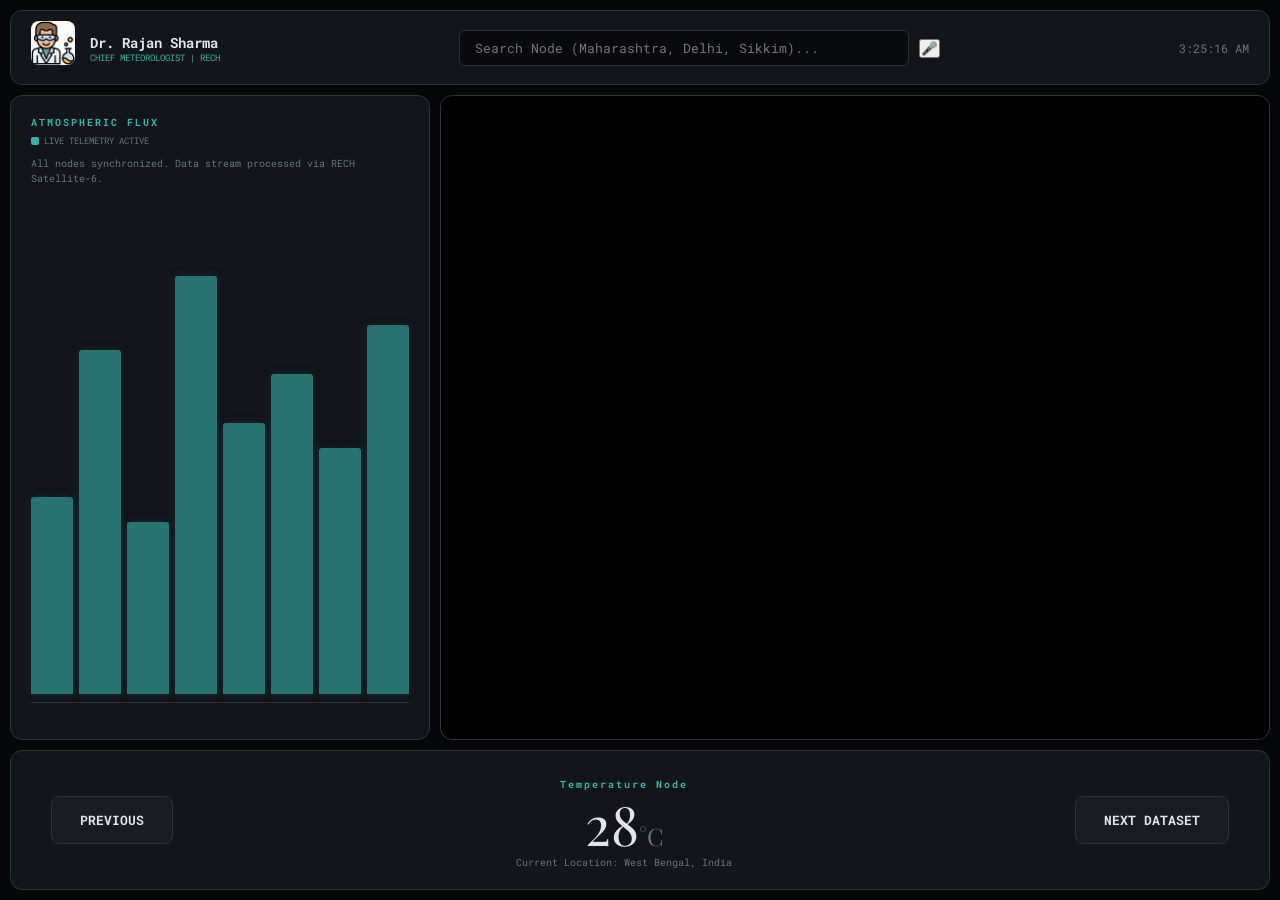
<file: navigation/templates/index.html>
<!DOCTYPE html>
<html lang="en">
<head>
    <meta charset="UTF-8">
    <meta name="viewport" content="width=device-width, initial-scale=1.0">
    <title>RECH | Advanced Meteorological Terminal</title>
    <link href="https://fonts.googleapis.com/css2?family=Roboto+Mono:wght@400;700&family=Playfair+Display:wght@700&display=swap" rel="stylesheet">
    <link rel="stylesheet" href="style.css">
</head>
<body>

<div class="dashboard">
    <header class="top-bar">
        <div style="display: flex; align-items: center; gap: 15px;">
            <div class="scientist-icon">
                    <img id="user-avatar-display" src="../static/images/scientist.png" alt="Farmer Avatar">
            </div>
            <div>
                <h4 style="margin:0; font-size: 14px;">Dr. Rajan Sharma</h4>
                <p style="font-size:9px; color:var(--accent-turquoise)">CHIEF METEOROLOGIST | RECH</p>
            </div>
        </div>
        <div class="search-node">
            <input type="text" id="state-search" placeholder="Search Node (Maharashtra, Delhi, Sikkim)...">
            <button id="voice-btn" class="voice-btn">🎤</button>
        </div>
        <div id="clock" style="font-size:12px; color:var(--text-dim)">00:00:00</div>
    </header>

    <aside class="sidebar">
        <span class="label-tag">ATMOSPHERIC FLUX</span>
        <div class="hist-legend">
            <div class="legend-dot"><span></span> Live Telemetry Active</div>
        </div>

        <p style="font-size: 10px; color: var(--text-dim); line-height: 1.5; margin-top: 10px;">
            All nodes synchronized. Data stream processed via RECH Satellite-6.
        </p>
        <div class="histogram" id="histogram">
            <div class="bar" style="height: 40%;"></div>
            <div class="bar" style="height: 70%;"></div>
            <div class="bar" style="height: 35%;"></div>
            <div class="bar" style="height: 85%;"></div>
            <div class="bar" style="height: 55%;"></div>
            <div class="bar" style="height: 65%;"></div>
            <div class="bar" style="height: 50%;"></div>
            <div class="bar" style="height: 75%;"></div>
        </div>


    </aside>

    <main class="map-viewport">
        <iframe
            id="windy-frame"
            src="https://embed.windy.com/embed2.html?lat=22.5&lon=82.0&zoom=5&level=surface&overlay=temp&product=ecmwf&menu=&message=&marker=&calendar=now&pressure=&type=map&location=coordinates&detail=&metricWind=km%2Fh&metricTemp=%C2%B0C&radarRange=-1"
            allowfullscreen>
        </iframe>
    </main>

    <footer class="data-panel">
        <button class="nav-btn" onclick="cycleMode(-1)">PREVIOUS</button>

        <div class="main-display">
            <span id="data-label" class="label-tag">Temperature Node</span>
            <div class="main-value">
                <span id="data-value">28</span><span style="font-size:24px; color:var(--text-dim)" id="data-unit">°C</span>
            </div>
            <p id="data-coords" style="font-size:10px; color:var(--text-dim)">Current Location: West Bengal, India</p>
        </div>

        <button class="nav-btn" onclick="cycleMode(1)">NEXT DATASET</button>
    </footer>
</div>

   <script src="script.js"></script>

</body>
</html>
</file>
<file: navigation/templates/style.css>
:root {
            --bg-obsidian: #05070a;
            --ui-concrete: #12151a;
            --border-muted: #2d333b;
            --text-main: #e1e4e8;
            --text-dim: #6a737d;
            --accent-turquoise: #38b2ac; /* Unified color for bars and UI */
        }

        * { box-sizing: border-box; margin: 0; padding: 0; }
        body, html { height: 100%; width: 100%; background: var(--bg-obsidian); color: var(--text-main); font-family: 'Roboto Mono', monospace; overflow: hidden; }

        /* MAIN GRID STRUCTURE */
        .dashboard {
            display: grid;
            grid-template-rows: 75px 1fr 140px;
            grid-template-columns: 420px 1fr;
            height: 100vh; width: 100vw; gap: 10px; padding: 10px;
        }

        /* HEADER */
        .top-bar {
            grid-column: 1 / -1; display: flex; align-items: center; justify-content: space-between;
            background: var(--ui-concrete); border: 1px solid var(--border-muted); border-radius: 12px; padding: 0 20px;
        }
        .search-node input {
            background: #080a0e; border: 1px solid var(--border-muted); border-radius: 6px;
            padding: 8px 15px; color: white; width: 450px; outline: none; font-family: inherit;
        }

        /* SIDEBAR */
        .sidebar {
            grid-row: 2 / 3; background: var(--ui-concrete); border: 1px solid var(--border-muted);
            border-radius: 12px; padding: 20px; display: flex; flex-direction: column; justify-content: space-between;
        }
        .label-tag { font-size: 10px; color: var(--accent-turquoise); letter-spacing: 2px; font-weight: 700; }

        .scientist-icon {
            display: flex; align-items: center; gap: 11px; margin-bottom: 10px;
        }
        .scientist-icon img {
            width: 44px;
            height: 44px;
            object-fit: cover;
            border-radius: 8px; /* optional */
        }

        /* HISTOGRAM - SINGLE COLOR MODE */
        .histogram {
            flex: 1;
            display: flex;
            align-items: flex-end;
            justify-content: space-between;
            gap: 6px;
            margin: 16px 0;
            padding-bottom: 8px;
            border-bottom: 1px solid var(--border-muted);
        }
        .bar {
            flex: 1;
            background: var(--accent-turquoise); /* ALL BARS ONE COLOR */
            border-radius: 3px 3px 0 0;
            transition: height 0.5s cubic-bezier(.4,0,.2,1), opacity 0.3s;
            position: relative;
            min-width: 0;
            opacity: 0.6; /* Slight transparency for a "ghostly" terminal look */
            box-shadow: 0 0 10px rgba(56, 178, 172, 0.2); 
        }
        .bar:hover { 
            opacity: 1; 
            filter: brightness(1.2);
            box-shadow: 0 0 15px rgba(56, 178, 172, 0.4);
        }

        .hist-legend {
            display: flex; flex-wrap: wrap; gap: 12px; margin-top: 6px;
        }
        .legend-dot {
            display: flex; align-items: center; gap: 5px;
            font-size: 9px; color: var(--text-dim);
            text-transform: uppercase;
        }
        .legend-dot span {
            width: 8px; height: 8px; border-radius: 2px; display: inline-block;
            background: var(--accent-turquoise);
        }

        /* MAP VIEWPORT */
        .map-viewport {
            grid-row: 2 / 3; border-radius: 12px; overflow: hidden; border: 1px solid var(--border-muted); background: #000;
            position: relative;
        }
        #windy-frame {
            width: 100%; height: 100%; border: none;
            filter: brightness(0.9) contrast(1.1) saturate(0.5); /* Desaturated for terminal aesthetic */
        }

        /* FOOTER DATA PANEL */
        .data-panel {
            grid-column: 1 / -1; background: var(--ui-concrete); border: 1px solid var(--border-muted);
            border-radius: 12px; display: flex; align-items: center; justify-content: space-between; padding: 0 40px;
        }
        .main-display { text-align: center; }
        .main-value { font-family: 'Playfair Display', serif; font-size: 54px; line-height: 1; margin: 5px 0; }

        .nav-btn {
            background: rgba(255,255,255,0.03); border: 1px solid var(--border-muted);
            color: var(--text-main); padding: 14px 28px; cursor: pointer; border-radius: 8px;
            font-family: inherit; font-weight: bold; transition: 0.2s;
        }
        .nav-btn:hover { border-color: var(--accent-turquoise); color: var(--accent-turquoise); background: rgba(56, 178, 172, 0.05); }
</file>
